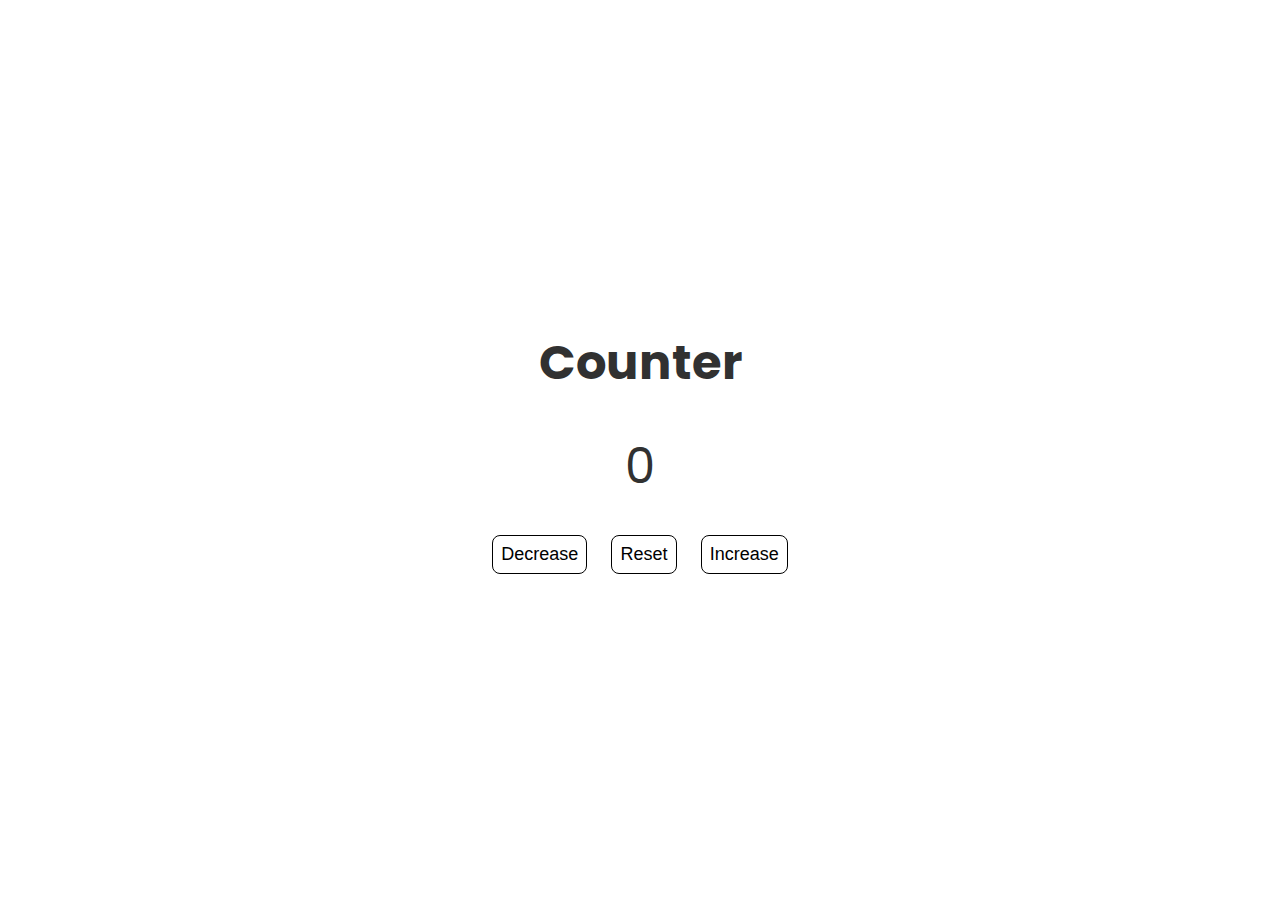
<file: counter/index.html>
<!DOCTYPE html>
<html lang="en">

<head>
  <meta charset="UTF-8">
  <meta name="viewport" content="width=device-width, initial-scale=1.0">
  <title>Counter</title>

  <link rel="stylesheet" href="style.css">

</head>

<body>
  <main>
    <div class="container">
      <h3>Counter</h3>
      <p class="counter">0</p>
      <div class="buttons">
        <button class="btn decrease">Decrease</button>
        <button class="btn reset">Reset</button>
        <button class="btn increase">Increase</button>
      </div>
    </div>
  </main>
  <script src="./script.js"></script>
</body>

</html>
</file>
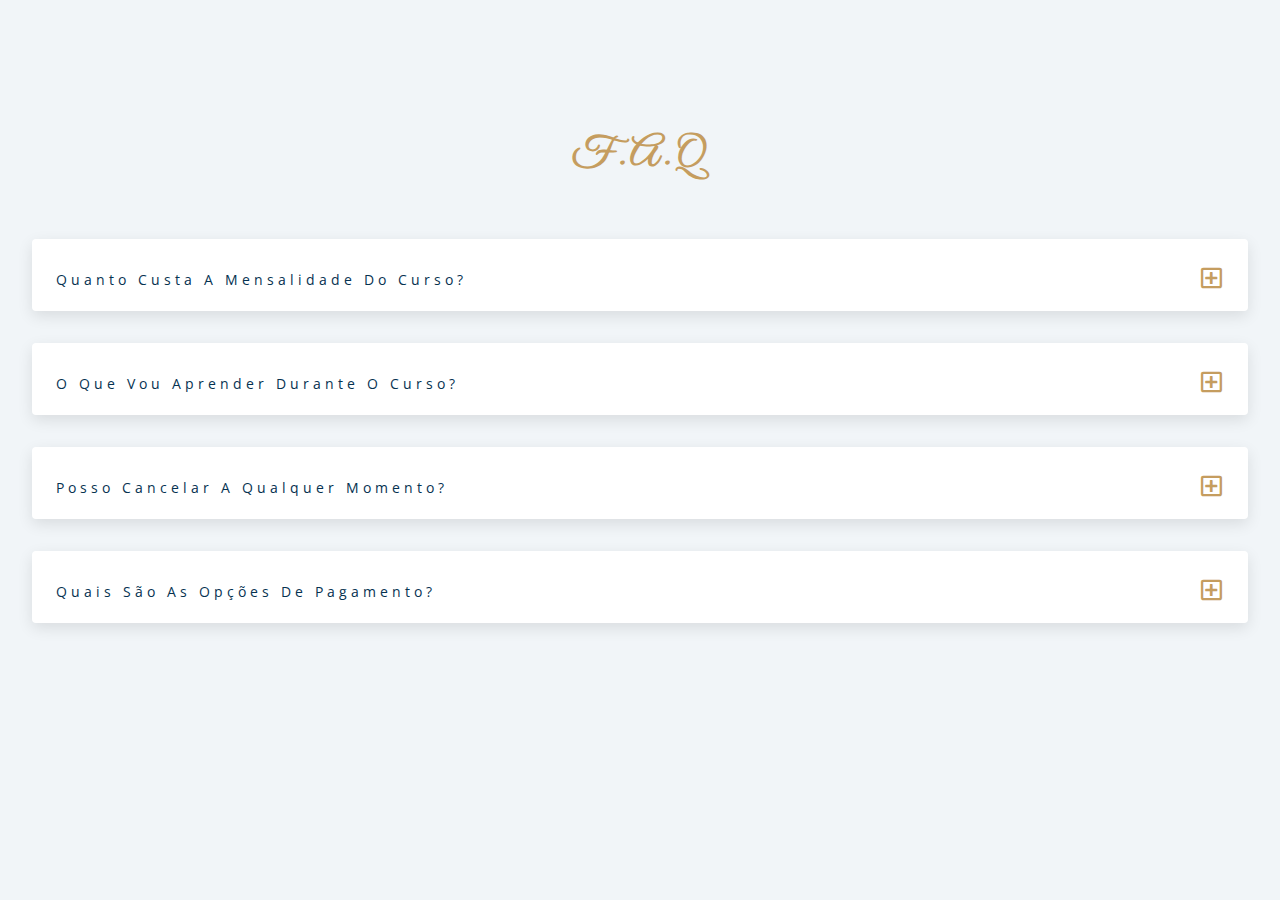
<file: faq/index.html>
<!DOCTYPE html>
<html lang="en">
  <head>
    <meta charset="UTF-8" />
    <meta name="viewport" content="width=device-width, initial-scale=1.0" />

    <link
      rel="stylesheet"
      href="https://cdnjs.cloudflare.com/ajax/libs/font-awesome/5.14.0/css/all.min.css"
    />

    <link
      href="https://fonts.googleapis.com/css?family=Great+Vibes&display=swap"
      rel="stylesheet"
    />

    <link rel="stylesheet" href="style.css" />
    <title>F.A.Q</title>
  </head>
  <body>
    <section class="questions">
      <div class="title">
        <h2>f.a.q</h2>
      </div>

      <div class="section-center">
        <article class="question">
          <div class="question-title">
            <p>Quanto custa a mensalidade do curso?</p>
            <button type="button" class="question-btn">
              <span class="plus-icon">
                <i class="far fa-plus-square"></i>
              </span>
              <span class="minus-icon">
                <i class="far fa-minus-square"></i>
              </span>
            </button>
          </div>

          <div class="question-text">
            <p>
              Lorem, ipsum dolor sit amet consectetur adipisicing elit. Autem
              ipsum architecto earum illo. Sapiente praesentium omnis, mollitia
              porro nihil explicabo enim illum consectetur repudiandae ullam ab
              obcaecati nisi, itaque ex!
            </p>
          </div>
        </article>

        <article class="question">
          <div class="question-title">
            <p>O que vou aprender durante o curso?</p>
            <button type="button" class="question-btn">
              <span class="plus-icon">
                <i class="far fa-plus-square"></i>
              </span>
              <span class="minus-icon">
                <i class="far fa-minus-square"></i>
              </span>
            </button>
          </div>

          <div class="question-text">
            <p>
              Lorem, ipsum dolor sit amet consectetur adipisicing elit. Autem
              ipsum architecto earum illo. Sapiente praesentium omnis, mollitia
              porro nihil explicabo enim illum consectetur repudiandae ullam ab
              obcaecati nisi, itaque ex!
            </p>
          </div>
        </article>

        <article class="question">
          <div class="question-title">
            <p>Posso cancelar a qualquer momento?</p>
            <button type="button" class="question-btn">
              <span class="plus-icon">
                <i class="far fa-plus-square"></i>
              </span>
              <span class="minus-icon">
                <i class="far fa-minus-square"></i>
              </span>
            </button>
          </div>

          <div class="question-text">
            <p>
              Lorem, ipsum dolor sit amet consectetur adipisicing elit. Autem
              ipsum architecto earum illo. Sapiente praesentium omnis, mollitia
              porro nihil explicabo enim illum consectetur repudiandae ullam ab
              obcaecati nisi, itaque ex!
            </p>
          </div>
        </article>

        <article class="question">
          <div class="question-title">
            <p>Quais são as opções de pagamento?</p>
            <button type="button" class="question-btn">
              <span class="plus-icon">
                <i class="far fa-plus-square"></i>
              </span>
              <span class="minus-icon">
                <i class="far fa-minus-square"></i>
              </span>
            </button>
          </div>

          <div class="question-text">
            <p>
              Lorem, ipsum dolor sit amet consectetur adipisicing elit. Autem
              ipsum architecto earum illo. Sapiente praesentium omnis, mollitia
              porro nihil explicabo enim illum consectetur repudiandae ullam ab
              obcaecati nisi, itaque ex!
            </p>
          </div>
        </article>
      </div>
    </section>

    <script src="./second-way.js"></script>
  </body>
</html>
</file>
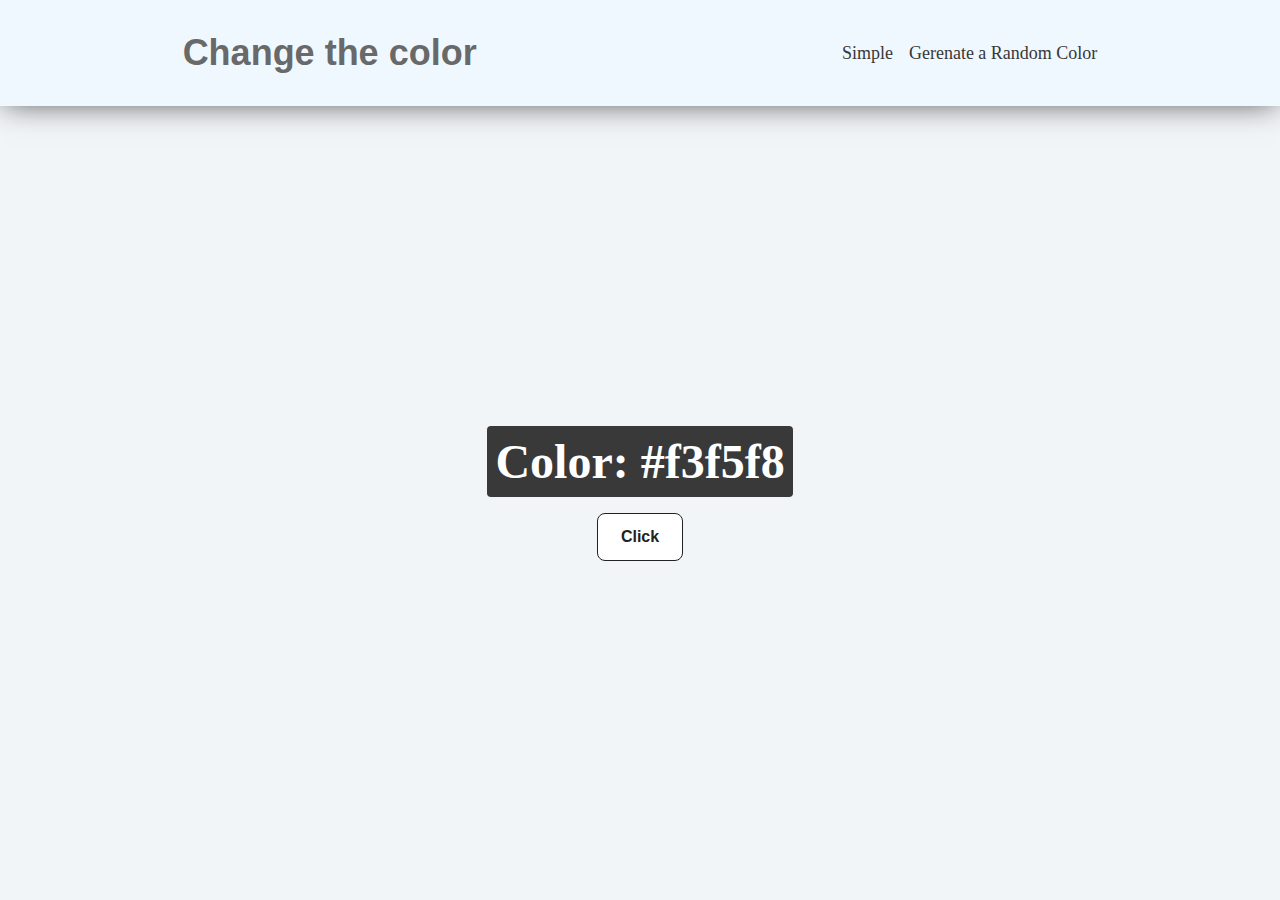
<file: generate-color/index.html>
<!DOCTYPE html>
<html lang="en">

<head>
  <meta charset="UTF-8">
  <meta name="viewport" content="width=device-width, initial-scale=1.0">
  <title>Changing the Color</title>

  <link rel="stylesheet" href="style.css">
</head>

<body>
  <nav>
    <h3>Change the color</h3>
    <div class="nav-list">
      <ul class="nav-links"><a href="index.html">Simple</a></ul>
      <ul class="nav-links"><a href="hex.html">Gerenate a Random Color</a></ul>
    </div>
  </nav>

  <main>
    <div class="container">
      <h3>Color: <span class="color">#f3f5f8</span></h3>
      <button id="btn">Click</button>
    </div>
  </main>

  <script src="./simple.js"></script>
</body>

</html>
</file>
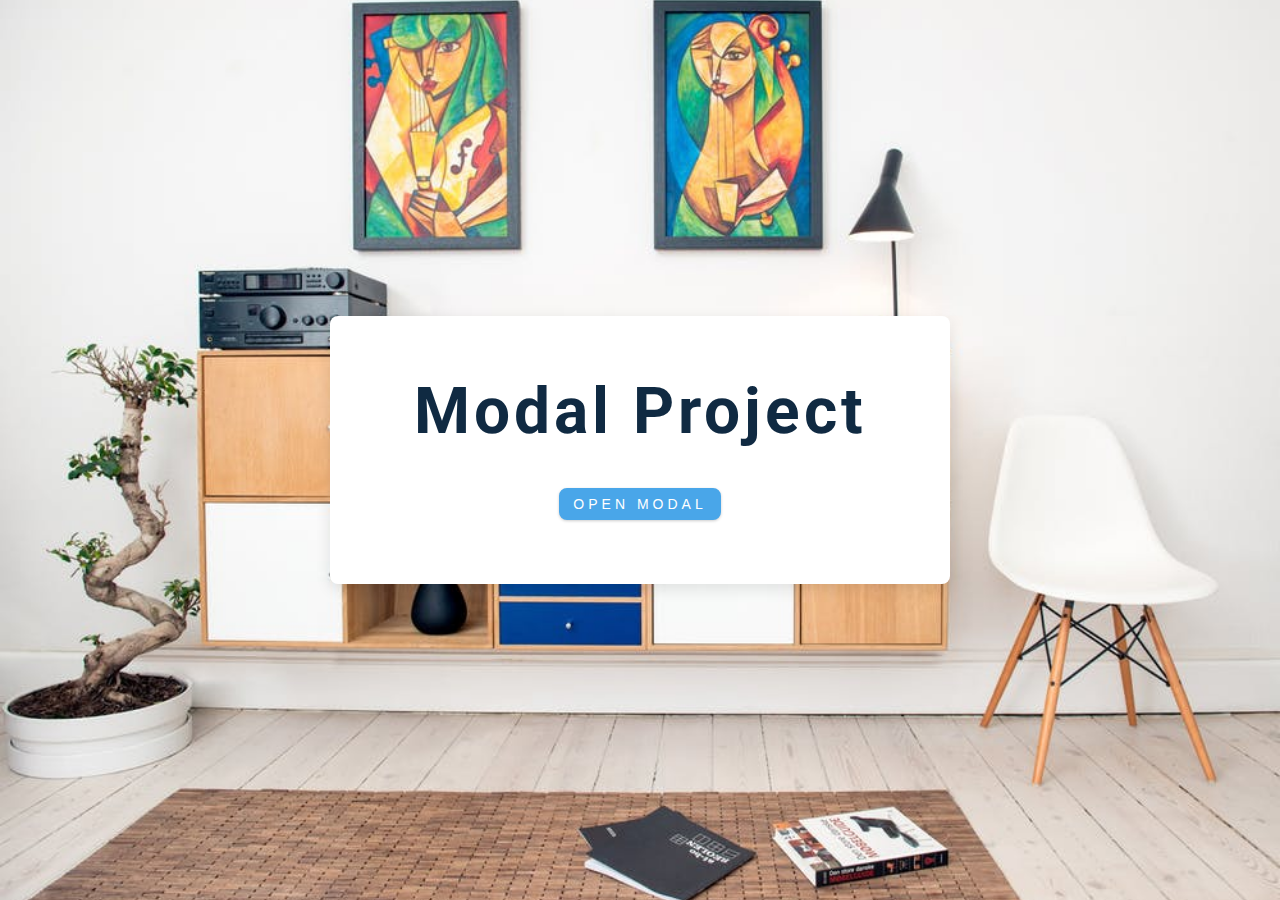
<file: modal/index.html>
<!DOCTYPE html>
<html lang="en">
  <head>
    <meta charset="UTF-8" />
    <meta name="viewport" content="width=device-width, initial-scale=1.0" />
    <title>Modal</title>
    <link rel="stylesheet" href="style.css" />

    <link
      rel="stylesheet"
      href="https://cdnjs.cloudflare.com/ajax/libs/font-awesome/5.14.0/css/all.min.css"
    />
  </head>
  <body>
    <header class="hero">
      <div class="banner">
        <h1>Modal Project</h1>
        <button class="btn modal-btn">Open Modal</button>
      </div>
    </header>
    <div class="modal-overlay">
      <div class="modal-container">
        <h3>modal content</h3>
        <button class="close-btn">
          <i class="fas fa-times"></i>
        </button>
      </div>
    </div>

    <script src="./app.js"></script>
  </body>
</html>
</file>
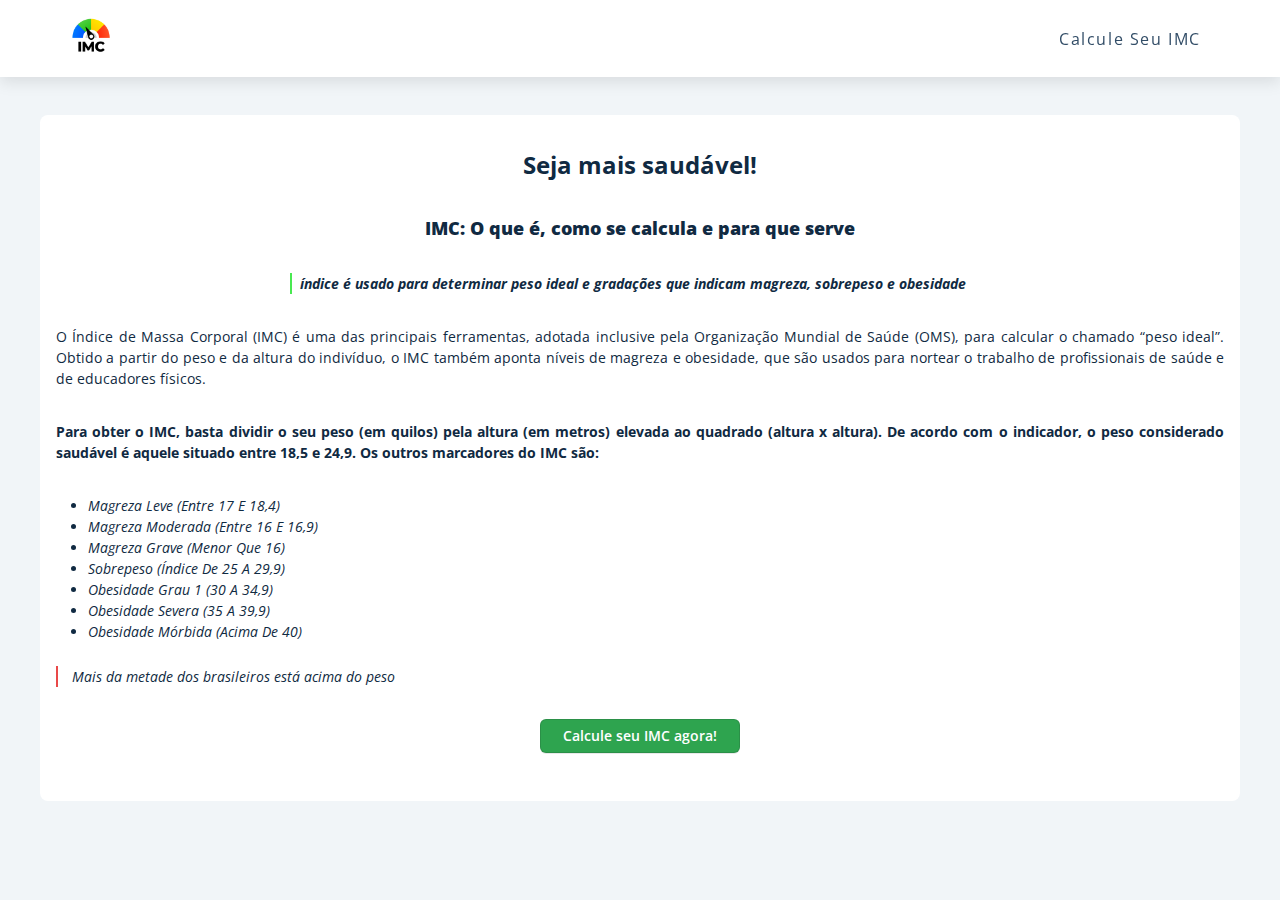
<file: project-imc-tmb/index.html>
<!DOCTYPE html>
<html lang="en">
  <head>
    <meta charset="UTF-8" />
    <meta name="viewport" content="width=device-width, initial-scale=1.0" />
    <title>Calculadora de IMC e TMB</title>

    <link
      rel="stylesheet"
      href="https://cdnjs.cloudflare.com/ajax/libs/font-awesome/5.14.0/css/all.min.css"
    />

    <link rel="stylesheet" href="./resources//css//styles.css" />
  </head>
  <body>
    <nav>
      <div class="nav-center">
        <div class="nav-header">
          <a href="./index.html">
            <img src="imc-logo.png" alt="Logo IMC" class="logo" />
          </a>
          <button class="nav-toggle">
            <i class="fas fa-bars"></i>
          </button>
        </div>
        <ul class="links">
          <a href="./imc.html">Calcule seu IMC</a>
          <!-- <a href="#">Calcule sua TMB</a> -->
        </ul>
      </div>
    </nav>
    <main>
      <div class="content">
        <h2>Seja mais saudável!</h2>

        <div class="content-imc">
          <h3>
            <strong>IMC: O que é, como se calcula e para que serve</strong>
          </h3>
          <blockquote>
            índice é usado para determinar peso ideal e gradações que indicam
            magreza, sobrepeso e obesidade
          </blockquote>
          <p>
            O Índice de Massa Corporal (IMC) é uma das principais ferramentas,
            adotada inclusive pela Organização Mundial de Saúde (OMS), para
            calcular o chamado “peso ideal”. Obtido a partir do peso e da altura
            do indivíduo, o IMC também aponta níveis de magreza e obesidade, que
            são usados para nortear o trabalho de profissionais de saúde e de
            educadores físicos.
          </p>

          <p>
            <strong>
              Para obter o IMC, basta dividir o seu peso (em quilos) pela altura
              (em metros) elevada ao quadrado (altura x altura). De acordo com o
              indicador, o peso considerado saudável é aquele situado entre 18,5
              e 24,9. Os outros marcadores do IMC são:
            </strong>
          </p>

          <ul class="imc-list">
            <li>magreza leve (entre 17 e 18,4)</li>
            <li>magreza moderada (entre 16 e 16,9)</li>
            <li>magreza grave (menor que 16)</li>
            <li>sobrepeso (índice de 25 a 29,9)</li>
            <li>obesidade grau 1 (30 a 34,9)</li>
            <li>obesidade severa (35 a 39,9)</li>
            <li>obesidade mórbida (acima de 40)</li>
          </ul>

          <em>Mais da metade dos brasileiros está acima do peso</em>
          <a href="./imc.html" class="button">Calcule seu IMC agora!</a>
        </div>
      </div>
    </main>
  </body>
</html>
</file>
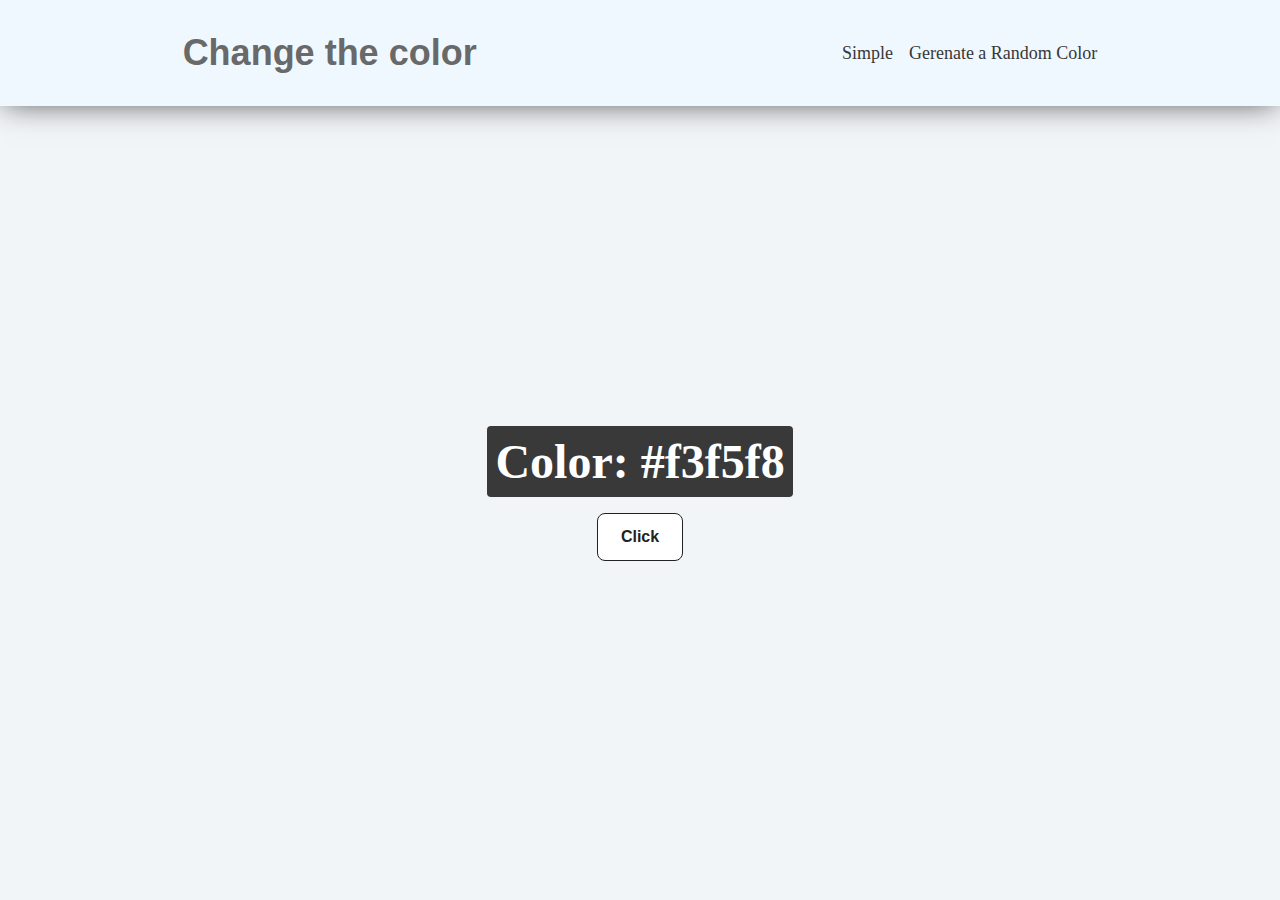
<file: generate-color/hex.html>
<!DOCTYPE html>
<html lang="en">

<head>
  <meta charset="UTF-8">
  <meta name="viewport" content="width=device-width, initial-scale=1.0">
  <title>Changing the Color</title>

  <link rel="stylesheet" href="style.css">
</head>

<body>
  <nav>
    <h3>Change the color</h3>
    <div class="nav-list">
      <ul class="nav-links"><a href="index.html">Simple</a></ul>
      <ul class="nav-links"><a href="hex.html">Gerenate a Random Color</a></ul>
    </div>
  </nav>

  <main>
    <div class="container">
      <h3>Color: <span class="color">#f3f5f8</span></h3>
      <button id="btn">Click</button>
    </div>
  </main>

  <script src="./hex.js"></script>
</body>

</html>
</file>
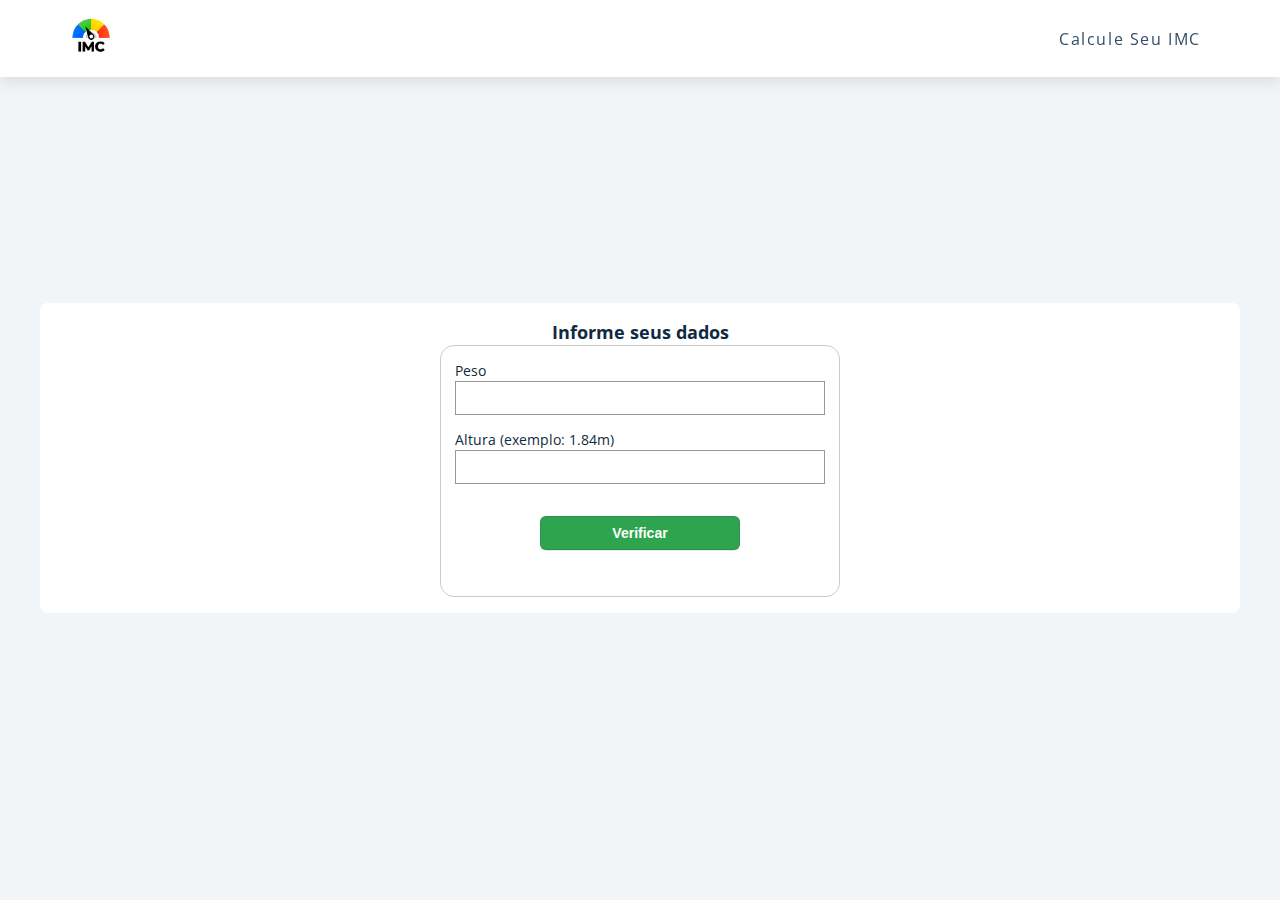
<file: project-imc-tmb/imc.html>
<!DOCTYPE html>
<html lang="en">
  <head>
    <meta charset="UTF-8" />
    <meta name="viewport" content="width=device-width, initial-scale=1.0" />
    <title>Document</title>

    <link
      rel="stylesheet"
      href="https://cdnjs.cloudflare.com/ajax/libs/font-awesome/5.14.0/css/all.min.css"
    />

    <link rel="stylesheet" href="./resources/css/styles.css" />
  </head>
  <body>
    <nav>
      <div class="nav-center">
        <div class="nav-header">
          <a href="./index.html">
            <img src="imc-logo.png" alt="Logo IMC" class="logo" />
          </a>
          <button class="nav-toggle">
            <i class="fas fa-bars"></i>
          </button>
        </div>
        <ul class="links">
          <a href="#">Calcule seu IMC</a>
          <!-- <a href="#">Calcule sua TMB</a> -->
        </ul>
      </div>
    </nav>
    <main>
      <div class="content">
        <h3>Informe seus dados</h3>
        <form action="" class="form-imc">
          <div>
            <label for="weigth">Peso</label>
            <input type="text" id="weigth" />
          </div>

          <div>
            <label for="height">Altura (exemplo: 1.84m)</label>
            <input type="text" id="height" />
          </div>

          <button type="submit" class="button">Verificar</button>
        </form>
      </div>
      <div class="modal-overlay">
        <div class="modal-container">
          <h3>SEU IMC</h3>
          <button class="close-btn">
            <i class="fas fa-times"></i>
          </button>
          <p class="imc-text">
            Resultado: <span class="imc-result">25.34</span>
          </p>
          <p class="">Classificação: <span class="imc-category"></span></p>
        </div>
      </div>
    </main>

    <script src="./resources/js/form.js"></script>
  </body>
</html>
</file>
<file: counter/style.css>
@import url('https://fonts.googleapis.com/css2?family=Poppins:ital,wght@0,100;0,200;0,300;0,400;0,500;0,600;0,700;0,800;0,900;1,100;1,200;1,300;1,400;1,500;1,600;1,700;1,800;1,900&display=swap');

* {
  padding: 0;
  margin: 0;
  box-sizing: 0;

}

body {
  height: 100vh;
  width: 100vw;
  color: #f4f5f8;
}

main {
  display: flex;
  justify-content: center;
  align-items: center;
  height: 100vh;
}

.container {
  width: 25%;
  display: flex;
  flex-direction: column;
  align-items: center;
  justify-content: center;
  gap: 32px;

  h3, p {
    font-size: 48px;
    color: #313131;
    font-family: 'Poppins', sans-serif;
  }

  .buttons {
    width: 100%;
    display: flex;
    justify-content: space-around;
    align-items: center;
  }

  .buttons button {
    font-size: 18px;
    border: 1px solid #000;
    padding: 8px;
    border-radius: 8px;
    background-color: transparent;
    cursor: pointer;
    transition: 0.3s ease-in-out;
  }

  .buttons #decrease:hover {
    background-color: red;
  }

  .buttons #reset:hover {
    background-color: darkorange;
  }

  .buttons #increase:hover {
    background-color: green;
  }
}
</file>
<file: faq/style.css>
@import url("https://fonts.googleapis.com/css?family=Open+Sans|Roboto:400,700&display=swap");

* {
  margin: 0;
  padding: 0;
  box-sizing: border-box;
}

body {
  font-family: "Open Sans", sans-serif;
  background: hsl(210, 36%, 96%);
  color: hsl(209, 28%, 30%);
  line-height: 1.5;
  font-size: 0.875rem;
}

h1,
h2,
h3 {
  letter-spacing: 0.25rem;
  text-transform: capitalize;
  line-height: 1;
  margin-bottom: 0.75rem;
  font-family: "Roboto", sans-serif;
}

h1 {
  font-size: 4rem;
}

h2 {
  font-size: 2.5rem;
}

h3 {
  font-size: 1.75rem;
}

main {
  min-height: 100vh;
  display: grid;
  place-items: center;
}

.title {
  margin-top: 15vh;
  margin-bottom: 4rem;
}

.title h2 {
  color: #c59d5f;
  font-family: "Great Vibes", cursive;
  text-align: center;
}

.section-center {
  max-width: 95vw;
  margin: 0 auto;
}

.question {
  background: #fff;
  border-radius: 0.25rem;
  box-shadow: 0 5px 15px rgba(0, 0, 0, 0.1);
  padding: 1.5rem 1.5rem 0 1.5rem;
  margin-bottom: 2rem;
}

.question-title {
  display: flex;
  justify-content: space-between;
  align-items: center;
  text-transform: capitalize;
  padding-bottom: 1rem;
}

.question-title p {
  margin-bottom: 0;
  letter-spacing: 0.25rem;
  color: hsl(205, 86%, 17%);
}

.question-btn {
  font-size: 1.5rem;
  background: transparent;
  border-color: transparent;
  cursor: pointer;
  color: #c59d5f;
  transition: all 0.3s linear;
}

.question-btn:hover {
  transform: rotate(90deg);
}

.question-text {
  padding: 1rem 0 1.5rem 0;
  border-top: 1px solid rgba(0, 0, 0, 0.2);
}

.question-text p {
  margin-bottom: 0;
}

/* Hide the text */

.question-text {
  display: none;
}

.show-text .question-text {
  display: block;
}

.minus-icon {
  display: none;
}

.show-text .minus-icon {
  display: inline;
}

.show-text .plus-icon {
  display: none;
}
</file>
<file: generate-color/style.css>
* {
  padding: 0;
  margin: 0;
  box-sizing: border-box;
}

body {
  height: 100vh;
  width: 100vw;
  background-color: #f2f5f8;
  color: dimgrey;
}

nav {
  display: flex;
  justify-content: space-around;
  align-items: center;
  padding: 32px 0;
  background-color: aliceblue;
  box-shadow: 0px 0px 30px -4px rgba(0, 0, 0, 0.75);

  h3 {
    font-size: 36px;
    font-family: Arial, Helvetica, sans-serif;
  }

  .nav-list {
    /* width: 250px; */
    display: flex;
    gap: 16px;
    justify-content: space-between;
  }

  .nav-list a {
    font-size: 18px;
    text-decoration: none;
    cursor: pointer;
    color: rgb(55, 55, 55);
  }

  .nav-list a:hover {
    text-decoration: underline;
  }

}

.container {
  display: flex;
  flex-direction: column;
  justify-content: center;
  align-items: center;
  height: 86vh;

  h3 {
    font-size: 48px;
    background-color: rgb(57, 57, 57);
    padding: 8px;
    border-radius: 4px;
    color: #fff;
    margin-bottom: 16px;
  }

  button {
    border: 1px solid #222222;
    border-radius: 8px;
    background-color: #FFFFFF;
    cursor: pointer;
    display: inline-block;
    font-size: 16px;
    font-weight: 600;
    line-height: 20px;
    outline: none;
    padding: 13px 23px;
    position: relative;
    text-align: center;
    text-decoration: none;
    width: auto;
    color: #222222;
    touch-action: manipulation;
    margin: 0;
    transition: box-shadow .2s, -ms-transform .1s, -webkit-transform .1s, transform .1s;

  }

  button:focus-visible {
    box-shadow: #222222 0 0 0 2px, rgba(255, 255, 255, 0.8) 0 0 0 4px;
    transition: box-shadow .2s;
  }

  button:active {
    background-color: #F7F7F7;
    border-color: #000000;
    transform: scale(.96);
  }

  button:disabled {
    border-color: #DDDDDD;
    color: #DDDDDD;
    cursor: not-allowed;
    opacity: 1;
  }
}
</file>
<file: modal/style.css>
/*
=============== 
Fonts
===============
*/
@import url("https://fonts.googleapis.com/css?family=Open+Sans|Roboto:400,700&display=swap");

/*
=============== 
Variables
===============
*/

:root {
  /* dark shades of primary color*/
  --clr-primary-1: hsl(205, 86%, 17%);
  --clr-primary-2: hsl(205, 77%, 27%);
  --clr-primary-3: hsl(205, 72%, 37%);
  --clr-primary-4: hsl(205, 63%, 48%);
  /* primary/main color */
  --clr-primary-5: #49a6e9;
  /* --clr-primary-5: rgb(73, 166, 233); */
  /* lighter shades of primary color */
  --clr-primary-6: hsl(205, 89%, 70%);
  --clr-primary-7: hsl(205, 90%, 76%);
  --clr-primary-8: hsl(205, 86%, 81%);
  --clr-primary-9: hsl(205, 90%, 88%);
  --clr-primary-10: hsl(205, 100%, 96%);
  /* darkest grey - used for headings */
  --clr-grey-1: hsl(209, 61%, 16%);
  --clr-grey-2: hsl(211, 39%, 23%);
  --clr-grey-3: hsl(209, 34%, 30%);
  --clr-grey-4: hsl(209, 28%, 39%);
  /* grey used for paragraphs */
  --clr-grey-5: hsl(210, 22%, 49%);
  --clr-grey-6: hsl(209, 23%, 60%);
  --clr-grey-7: hsl(211, 27%, 70%);
  --clr-grey-8: hsl(210, 31%, 80%);
  --clr-grey-9: hsl(212, 33%, 89%);
  --clr-grey-10: hsl(210, 36%, 96%);
  --clr-white: #fff;
  --clr-red-dark: hsl(360, 67%, 44%);
  --clr-red-light: hsl(360, 71%, 66%);
  --clr-green-dark: hsl(125, 67%, 44%);
  --clr-green-light: hsl(125, 71%, 66%);
  --clr-black: #222;
  --ff-primary: "Roboto", sans-serif;
  --ff-secondary: "Open Sans", sans-serif;
  --transition: all 0.3s linear;
  --spacing: 0.25rem;
  --radius: 0.5rem;
  --light-shadow: 0 5px 15px rgba(0, 0, 0, 0.1);
  --dark-shadow: 0 5px 15px rgba(0, 0, 0, 0.2);
  --max-width: 1170px;
  --fixed-width: 620px;
}
/*
=============== 
Global Styles
===============
*/

*,
::after,
::before {
  margin: 0;
  padding: 0;
  box-sizing: border-box;
}
body {
  font-family: var(--ff-secondary);
  background: var(--clr-grey-10);
  color: var(--clr-grey-1);
  line-height: 1.5;
  font-size: 0.875rem;
}
ul {
  list-style-type: none;
}
a {
  text-decoration: none;
}
img:not(.logo) {
  width: 100%;
}
img {
  display: block;
}

h1,
h2,
h3,
h4 {
  letter-spacing: var(--spacing);
  text-transform: capitalize;
  line-height: 1.25;
  margin-bottom: 0.75rem;
  font-family: var(--ff-primary);
}
h1 {
  font-size: 3rem;
}
h2 {
  font-size: 2rem;
}
h3 {
  font-size: 1.25rem;
}
h4 {
  font-size: 0.875rem;
}
p {
  margin-bottom: 1.25rem;
  color: var(--clr-grey-5);
}
@media screen and (min-width: 800px) {
  h1 {
    font-size: 4rem;
  }
  h2 {
    font-size: 2.5rem;
  }
  h3 {
    font-size: 1.75rem;
  }
  h4 {
    font-size: 1rem;
  }
  body {
    font-size: 1rem;
  }
  h1,
  h2,
  h3,
  h4 {
    line-height: 1;
  }
}
/*  global classes */

.btn {
  text-transform: uppercase;
  background: transparent;
  color: var(--clr-black);
  padding: 0.375rem 0.75rem;
  letter-spacing: var(--spacing);
  display: inline-block;
  transition: var(--transition);
  font-size: 0.875rem;
  border: 2px solid var(--clr-black);
  cursor: pointer;
  box-shadow: 0 1px 3px rgba(0, 0, 0, 0.2);
  border-radius: var(--radius);
}
.btn:hover {
  color: var(--clr-white);
  background: var(--clr-black);
}
/* section */
.section {
  padding: 5rem 0;
}

.section-center {
  width: 90vw;
  margin: 0 auto;
  max-width: 1170px;
}
@media screen and (min-width: 992px) {
  .section-center {
    width: 95vw;
  }
}
main {
  min-height: 100vh;
  display: grid;
  place-items: center;
}
/*
=============== 
Modal
===============
*/
.hero {
  min-height: 100vh;
  background: url("./hero.jpeg") center/cover no-repeat;
  display: grid;
  place-items: center;
}
.banner {
  background: var(--clr-white);
  padding: 4rem 0;
  border-radius: var(--radius);
  box-shadow: var(--light-shadow);
  text-align: center;
  width: 90vw;
  max-width: var(--fixed-width);
}
.modal-btn {
  margin-top: 2rem;
  background: var(--clr-primary-5);
  border-color: var(--clr-primary-5);
  color: var(--clr-white);
}
.modal-btn:hover {
  background: transparent;
  color: var(--clr-primary-5);
}
.modal-overlay {
  position: fixed;
  top: 0;
  left: 0;
  width: 100%;
  height: 100%;
  background: rgba(73, 166, 233, 0.5);
  display: grid;
  place-items: center;
  transition: var(--transition);
  visibility: visible;
  z-index: -10;
}
/* OPEN/CLOSE MODAL */
.open-modal {
  visibility: visible;
  z-index: 10;
}
.modal-container {
  background: var(--clr-white);
  border-radius: var(--radius);
  width: 90vw;
  height: 30vh;
  max-width: var(--fixed-width);
  text-align: center;
  display: grid;
  place-items: center;
  position: relative;
}
.close-btn {
  position: absolute;
  top: 1rem;
  right: 1rem;
  font-size: 2rem;
  background: transparent;
  border-color: transparent;
  color: var(--clr-red-dark);
  cursor: pointer;
  transition: var(--transition);
}
.close-btn:hover {
  color: var(--clr-red-light);
  transform: scale(1.3);
}
</file>
<file: project-imc-tmb/resources/css/styles.css>
@import url("https://fonts.googleapis.com/css?family=Open+Sans|Roboto:400,700&display=swap");
@import url("navbar.css");
@import url("index.css");
@import url("imc.css");
* {
  padding: 0;
  margin: 0;
  box-sizing: border-box;
}

body {
  font-family: "Open Sans", sans-serif;
  background-color: hsl(210, 36%, 96%);
  color: hsl(209, 61%, 16%);
  line-height: 1.5;
  font-size: 0.875rem;
}

main {
  min-height: 100vh;
  display: grid;
  place-items: center;
}

ul {
  list-style-type: none;
}

a {
  text-decoration: none;
}

.button {
  background-color: #2ea44f;
  border: 1px solid rgba(27, 31, 35, 0.15);
  border-radius: 6px;
  box-shadow: rgba(27, 31, 35, 0.1) 0 1px 0;
  color: #fff;
  cursor: pointer;
  display: block;
  font-size: 14px;
  font-weight: 600;
  line-height: 20px;
  padding: 6px 16px;
  margin: 32px auto;
  text-align: center;
  width: 200px;
}

.button:hover {
  background-color: #2c974b;
}
</file>
